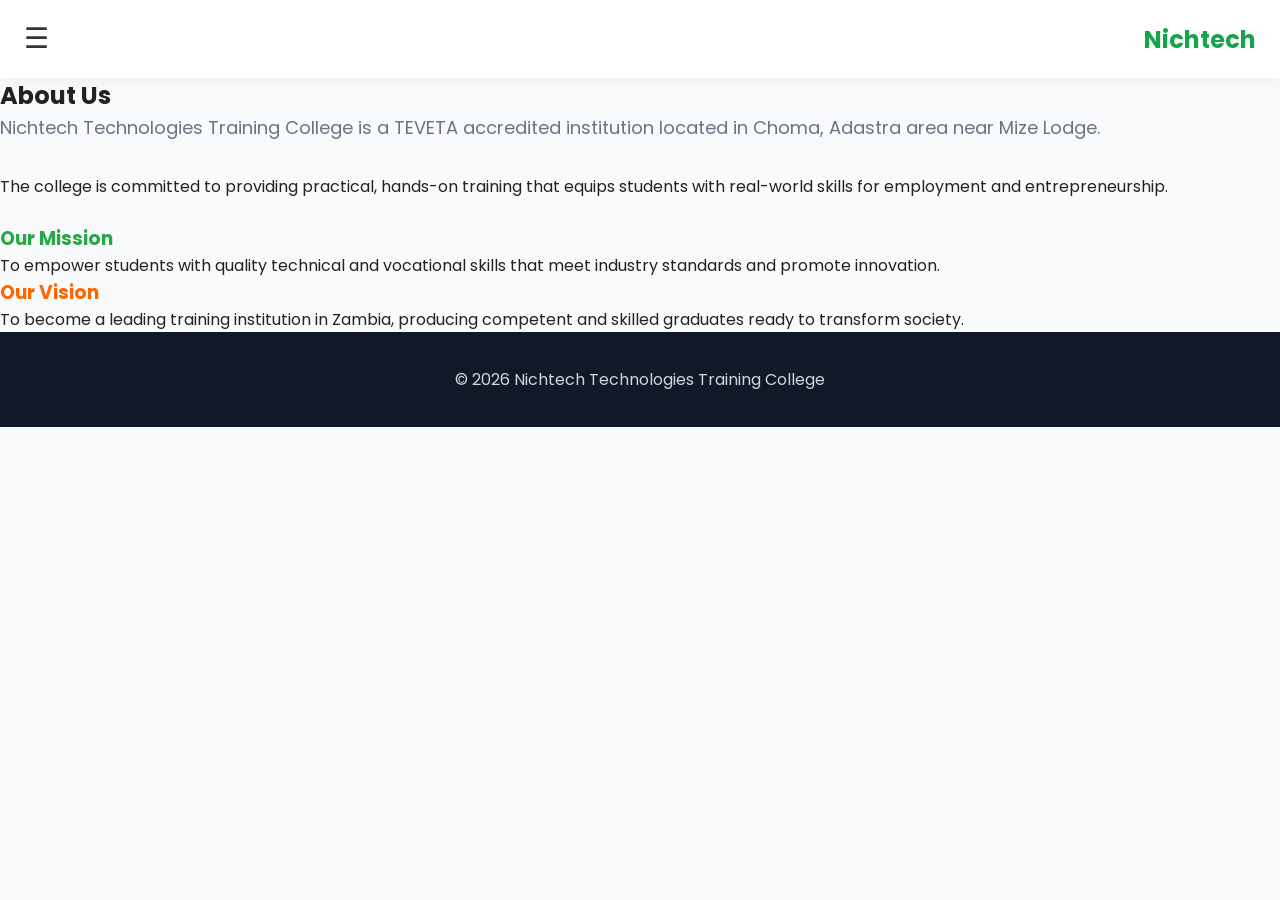
<file: about.html>
<!DOCTYPE html>
<html>
<head>
  <title>About - Nichtech Technologies Training College</title>
  <link rel="stylesheet" href="css/style.css">
</head>

<body>

<!-- TOP BAR -->
<div class="topbar">
  <span class="menu-icon" onclick="toggleMenu()">☰</span>
  <h2>Nichtech</h2>
</div>

<!-- MENU -->
<div id="menu" class="menu">
  <a href="index.html">Home</a>
  <a href="about.html">About</a>
  <a href="courses.html">Courses</a>
  <a href="apply.html">Apply</a>
  <a href="gallery.html">Gallery</a>
  <a href="contact.html">Contact</a>
  <a href="portal.html">Student Portal</a>
</div>

<!-- CONTENT -->
<section class="card">

  <h2>About Us</h2>

  <p class="subtitle">
    Nichtech Technologies Training College is a TEVETA accredited institution 
    located in Choma, Adastra area near Mize Lodge.
  </p>

  <div class="apply-box">
    <p>
      The college is committed to providing practical, hands-on training that equips 
      students with real-world skills for employment and entrepreneurship.
    </p>
  </div>

  <br>

  <h3 style="color:#28a745;">Our Mission</h3>
  <p>
    To empower students with quality technical and vocational skills that 
    meet industry standards and promote innovation.
  </p>

  <h3 style="color:#ff6600;">Our Vision</h3>
  <p>
    To become a leading training institution in Zambia, producing competent 
    and skilled graduates ready to transform society.
  </p>

</section>

<!-- FOOTER -->
<footer>
  <p>© 2026 Nichtech Technologies Training College</p>
</footer>

<!-- SCRIPT -->
<script>
function toggleMenu() {
  var menu = document.getElementById("menu");
  menu.classList.toggle("show");
}
</script>

</body>
</html>
</file>
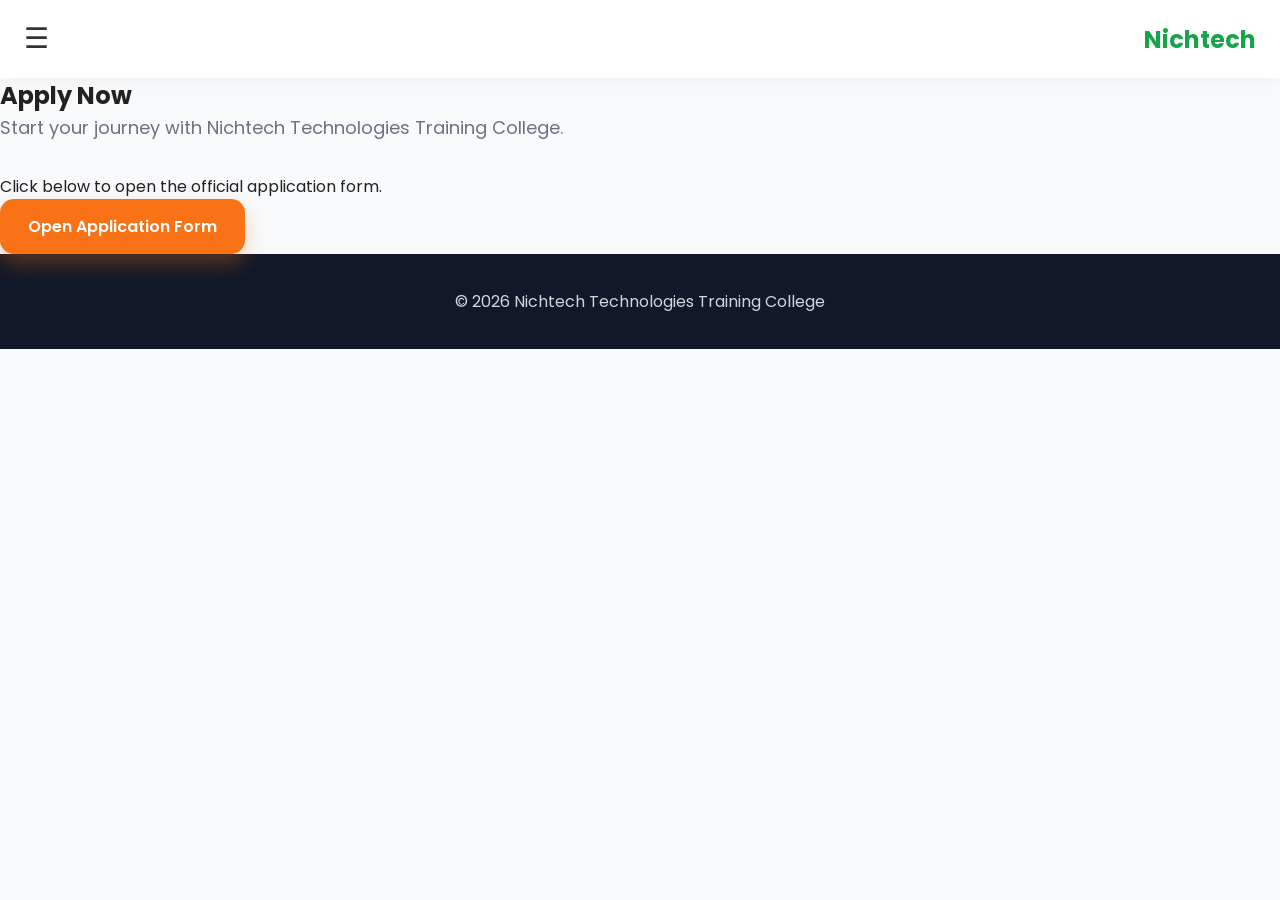
<file: apply.html>
<!DOCTYPE html>
<html>
<head>
  <title>Apply - Nichtech</title>
  <link rel="stylesheet" href="css/style.css">
</head>

<body>

<!-- TOP BAR -->
<div class="topbar">
  <span class="menu-icon" onclick="toggleMenu()">☰</span>
  <h2>Nichtech</h2>
</div>

<!-- MENU -->
<div id="menu" class="menu">
  <a href="index.html">Home</a>
  <a href="about.html">About</a>
  <a href="courses.html">Courses</a>
  <a href="apply.html">Apply</a>
  <a href="gallery.html">Gallery</a>
  <a href="contact.html">Contact</a>
  <a href="portal.html">Student Portal</a>
</div>

<!-- CONTENT -->
<section class="card">

  <h2>Apply Now</h2>

  <p class="subtitle">
    Start your journey with Nichtech Technologies Training College.
  </p>

  <div class="apply-box">
    <p>Click below to open the official application form.</p>

    <a href="https://docs.google.com/forms/d/e/1FAIpQLSdCzkGY4Dlym9f-5tSGKKflJqQE6VQ1C5KcqnAKaPcOgpsZzQ/viewform" target="_blank" class="primary-btn">
      Open Application Form
    </a>
  </div>

</section>

<!-- FOOTER -->
<footer>
  <p>© 2026 Nichtech Technologies Training College</p>
</footer>

<!-- SCRIPT -->
<script>
function toggleMenu() {
  var menu = document.getElementById("menu");
  menu.classList.toggle("show");
}

var links = document.querySelectorAll("#menu a");
links.forEach(function(link) {
  link.addEventListener("click", function() {
    document.getElementById("menu").classList.remove("show");
  });
});
</script>
<script>
function toggleMenu() {
  var menu = document.getElementById("menu");
  menu.classList.toggle("show");
}
</script>
</body>
</html>
</file>
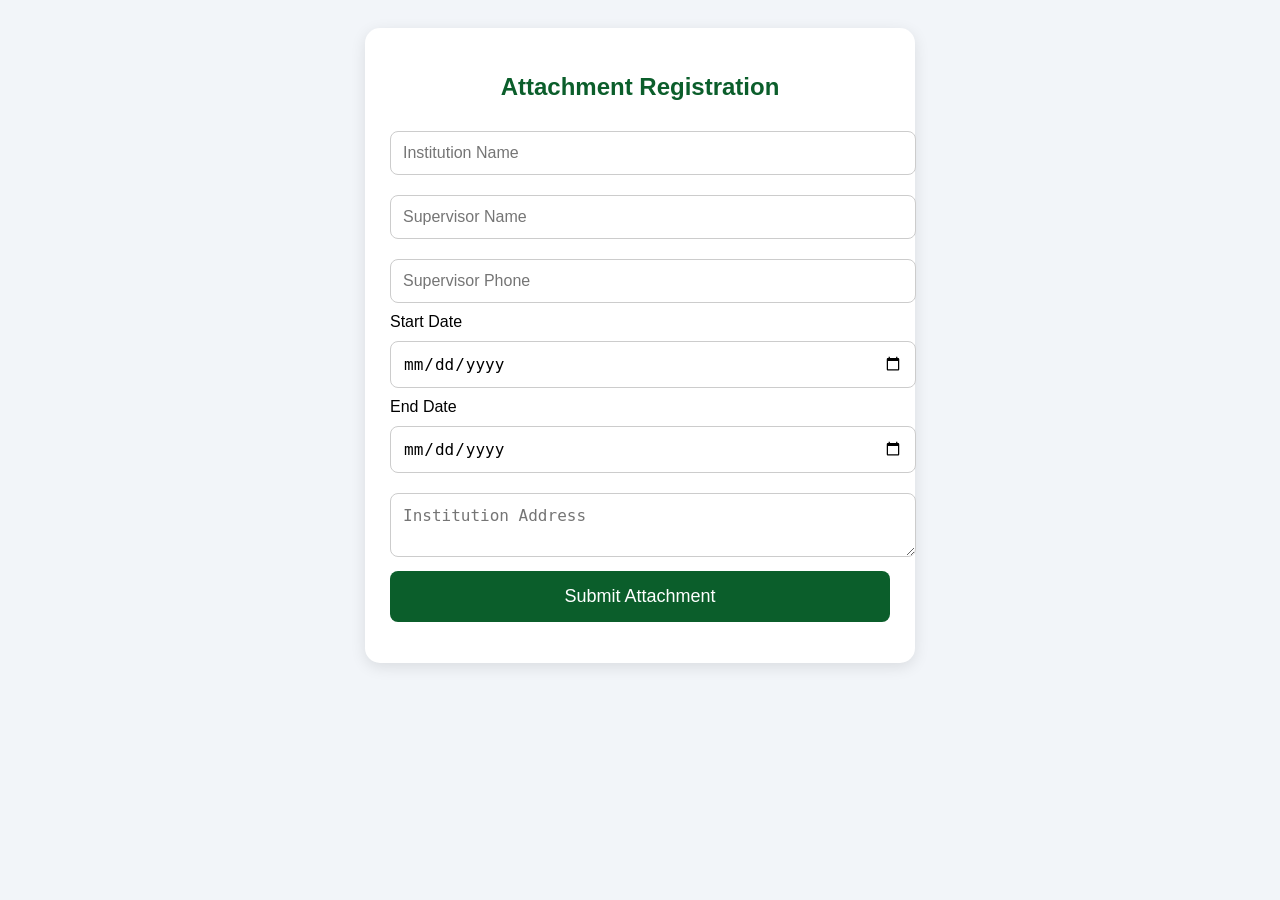
<file: attachment.html>
<!DOCTYPE html>
<html>
<head>

<title>Attachment Registration</title>

<meta name="viewport" content="width=device-width, initial-scale=1">

<style>

body{
    font-family:Arial,sans-serif;
    background:#f2f5f9;
    padding:20px;
}

.container{
    background:white;
    padding:25px;
    border-radius:15px;
    max-width:500px;
    margin:auto;
    box-shadow:0 4px 15px rgba(0,0,0,0.1);
}

h2{
    text-align:center;
    color:#0b5e2b;
}

input, textarea{

    width:100%;
    padding:12px;
    margin:10px 0;
    border:1px solid #ccc;
    border-radius:8px;
    font-size:16px;

}

button{

    width:100%;
    background:#0b5e2b;
    color:white;
    padding:15px;
    border:none;
    border-radius:8px;
    font-size:18px;
    cursor:pointer;

}

button:hover{

    background:#08451f;

}

#message{

    text-align:center;
    margin-top:15px;
    font-weight:bold;

}

</style>

</head>


<body>


<div class="container">


<h2>Attachment Registration</h2>


<input type="text" id="company" placeholder="Institution Name">


<input type="text" id="supervisor" placeholder="Supervisor Name">


<input type="text" id="phone" placeholder="Supervisor Phone">


<label>Start Date</label>

<input type="date" id="startDate">


<label>End Date</label>

<input type="date" id="endDate">


<textarea id="address" placeholder="Institution Address"></textarea>


<button onclick="submitAttachment()">
Submit Attachment
</button>


<p id="message"></p>


</div>



<script>


function submitAttachment(){


const student =
JSON.parse(localStorage.getItem("studentData"));



if(!student){

alert("Please login first");

return;

}



const data = {


studentNumber: student.studentNo,

studentName: student.name,


company:
document.getElementById("company").value,


supervisor:
document.getElementById("supervisor").value,


phone:
document.getElementById("phone").value,


startDate:
document.getElementById("startDate").value,


endDate:
document.getElementById("endDate").value,


address:
document.getElementById("address").value


};



document.getElementById("message").innerHTML =
"Submitting...";



fetch(
"https://script.google.com/macros/s/AKfycbzvOuZXwfxgpVi5QE8g13VPDkIAwU19J749ZydyIntYgVp0vpKc0dkyioc8jpA1mJQVEw/exec",
{

method:"POST",

body:JSON.stringify(data)

}

)

.then(response=>response.json())

.then(result=>{


if(result.status=="success"){


document.getElementById("message").innerHTML =
"Attachment submitted successfully!";


}

else{


document.getElementById("message").innerHTML =
"Submission failed";

}


})


.catch(error=>{


console.log(error);

document.getElementById("message").innerHTML =
"Network error";


});


}



</script>


</body>
</html>
</file>
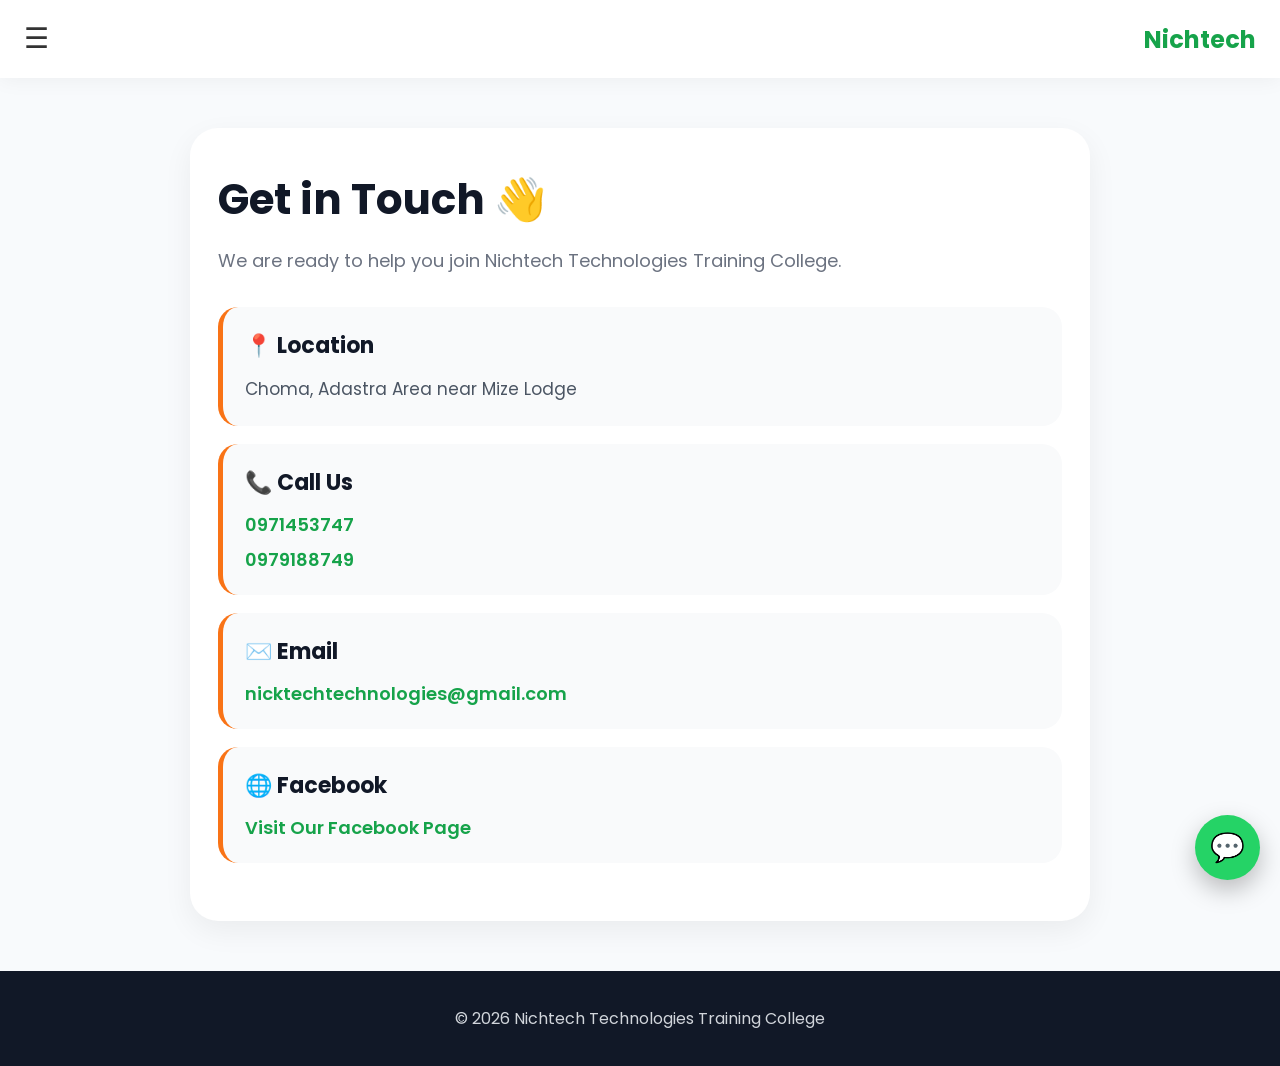
<file: contact.html>
<!DOCTYPE html>
<html>
<head>
  <title>Contact - Nichtech</title>
  <link rel="stylesheet" href="css/style.css">
</head>

<body>

<!-- TOP BAR -->
<div class="topbar">
  <span class="menu-icon" onclick="toggleMenu()">☰</span>
  <h2>Nichtech</h2>
</div>

<!-- MENU -->
<div id="menu" class="menu">
  <a href="index.html">Home</a>
  <a href="about.html">About</a>
  <a href="courses.html">Courses</a>
  <a href="apply.html">Apply</a>
  <a href="gallery.html">Gallery</a>
  <a href="contact.html">Contact</a>
  <a href="portal.html">Student Portal</a>
</div>

<!-- CONTENT -->
<section class="contact-card">

  <h1>Get in Touch 👋</h1>

  <p class="subtitle">
    We are ready to help you join Nichtech Technologies Training College.
  </p>

  <div class="contact-item">

    <p>📍 Location</p>

    <span>
      Choma, Adastra Area near Mize Lodge
    </span>

  </div>

  <div class="contact-item">

    <p>📞 Call Us</p>

    <a href="tel:0971453747">
      0971453747
    </a>

    <a href="tel:0979188749">
      0979188749
    </a>

  </div>

  <div class="contact-item">

    <p>✉️ Email</p>

    <a href="mailto:nicktechtechnologies@gmail.com">
      nicktechtechnologies@gmail.com
    </a>

  </div>

  <div class="contact-item">

    <p>🌐 Facebook</p>

    <a href="https://www.facebook.com/profile.php?id=100064604655766"
       target="_blank">

       Visit Our Facebook Page

    </a>

  </div>

</section>

<!-- WHATSAPP BUTTON -->
<a href="https://wa.me/260971453747" class="whatsapp-btn" target="_blank">
  💬
</a>

<!-- FOOTER -->
<footer>
  <p>© 2026 Nichtech Technologies Training College</p>
</footer>

<!-- SCRIPT -->
<script>
function toggleMenu() {
  var menu = document.getElementById("menu");
  menu.classList.toggle("show");
}
</script>

</body>
</html>
</file>
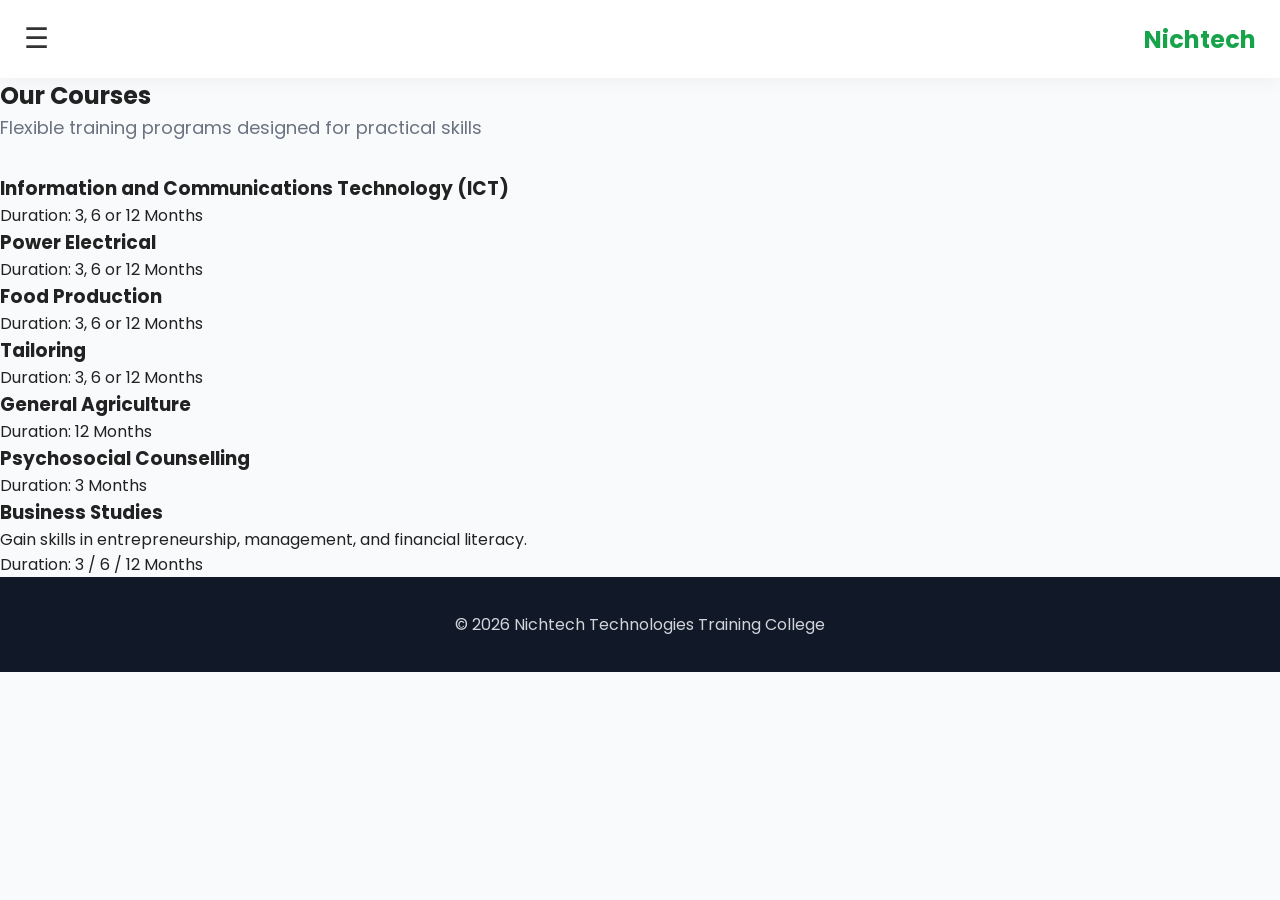
<file: courses.html>
<!DOCTYPE html>
<html>
<head>
  <title>Courses - Nichtech</title>
  <link rel="stylesheet" href="css/style.css">
</head>

<body>

<!-- TOP BAR -->
<div class="topbar">
  <span class="menu-icon" onclick="toggleMenu()">☰</span>
  <h2>Nichtech</h2>
</div>

<!-- MENU -->
<div id="menu" class="menu">
  <a href="index.html">Home</a>
  <a href="about.html">About</a>
  <a href="courses.html">Courses</a>
  <a href="apply.html">Apply</a>
  <a href="gallery.html">Gallery</a>
  <a href="contact.html">Contact</a>
  <a href="portal.html">Student Portal</a>
</div>

<!-- CONTENT -->
<section class="card">

  <h2>Our Courses</h2>
  <p class="subtitle">Flexible training programs designed for practical skills</p>

  <div class="course-box">
    <h3>Information and Communications Technology (ICT)</h3>
    <span class="duration">Duration: 3, 6 or 12 Months</span>
  </div>

  <div class="course-box">
    <h3>Power Electrical</h3>
    <span class="duration">Duration: 3, 6 or 12 Months</span>
  </div>

  <div class="course-box">
    <h3>Food Production</h3>
    <span class="duration">Duration: 3, 6 or 12 Months</span>
  </div>

  <div class="course-box">
    <h3>Tailoring</h3>
    <span class="duration">Duration: 3, 6 or 12 Months</span>
  </div>

  <div class="course-box">
    <h3>General Agriculture</h3>
    <span class="duration">Duration: 12 Months</span>
  </div>

  <div class="course-box">
    <h3>Psychosocial Counselling</h3>
    <span class="duration">Duration: 3 Months</span>
  </div>

</section>

  <div class="course-box">
    <h3>Business Studies</h3>
    <p>Gain skills in entrepreneurship, management, and financial literacy.</p>
    <span class="duration">Duration: 3 / 6 / 12 Months</span>
  </div>

</section>

<!-- FOOTER -->
<footer>
  <p>© 2026 Nichtech Technologies Training College</p>
</footer>

<!-- SCRIPT -->
<script>
function toggleMenu() {
  var menu = document.getElementById("menu");
  menu.classList.toggle("show");
}
</script>

</body>
</html>
</file>
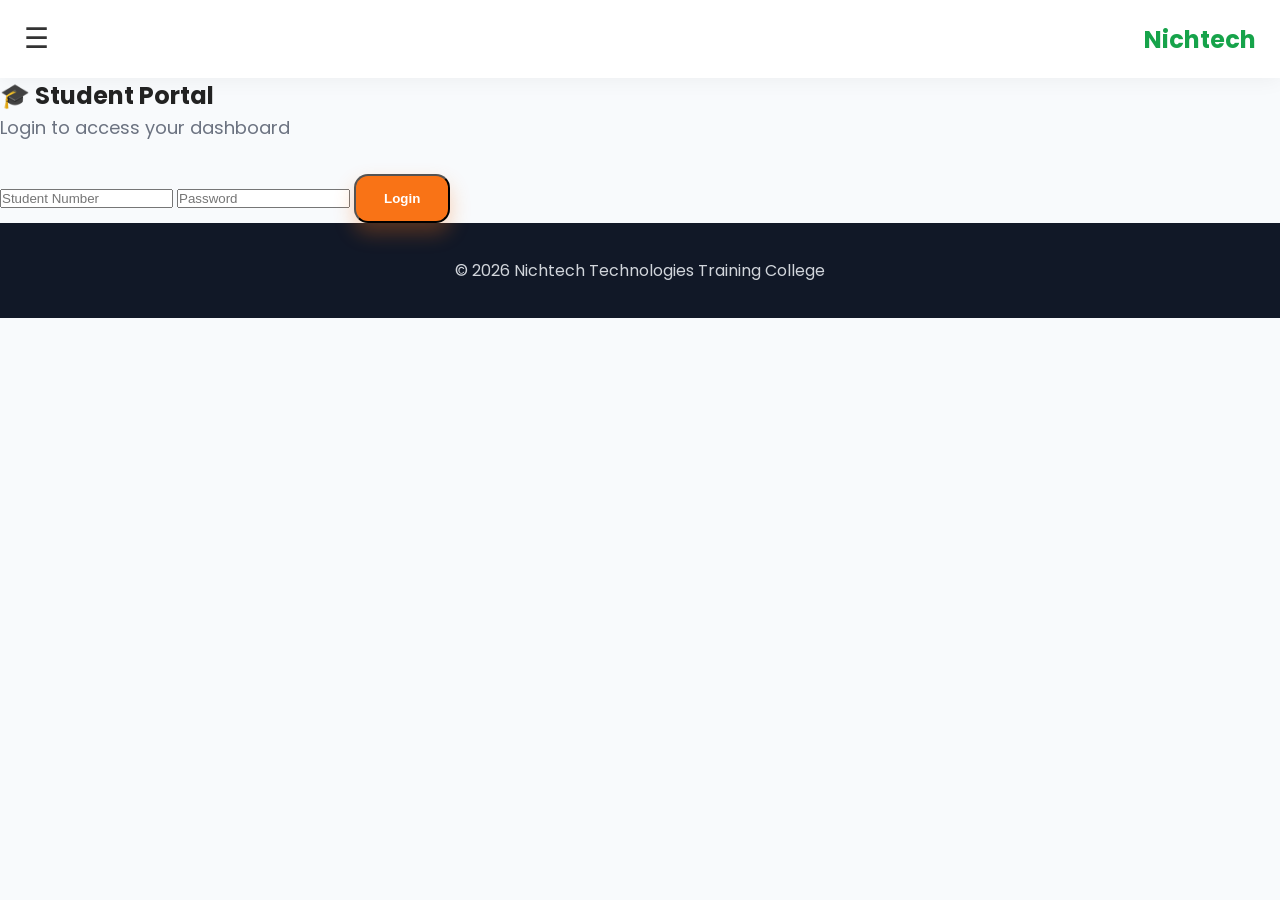
<file: portal.html>
<!DOCTYPE html>
<html>
<head>
  <title>Student Portal - Login</title>
  <link rel="stylesheet" href="css/style.css">
</head>

<body>

<!-- TOP BAR -->
<header class="topbar">
  <div class="menu-icon" onclick="toggleMenu()">☰</div>
  <h2>Nichtech</h2>
</header>


<!-- MENU -->
<nav id="menu" class="menu">

  <a href="index.html">Home</a>
  <a href="about.html">About</a>
  <a href="courses.html">Courses</a>
  <a href="apply.html">Apply</a>
  <a href="gallery.html">Gallery</a>
  <a href="contact.html">Contact</a>
  <a href="portal.html">Student Portal</a>

</nav>



<!-- LOGIN CARD -->

<section class="card login-card">

  <h2>🎓 Student Portal</h2>

  <p class="subtitle">
    Login to access your dashboard
  </p>


  <input 
  type="text" 
  id="studentNo" 
  placeholder="Student Number">


  <input 
  type="password" 
  id="password" 
  placeholder="Password">


  <button 
  onclick="loginStudent()" 
  class="primary-btn">

  Login

  </button>


  <p id="message" class="error"></p>


</section>



<!-- FOOTER -->

<footer>

<p>
© 2026 Nichtech Technologies Training College
</p>

</footer>




<!-- MENU SCRIPT -->

<script>

function toggleMenu() {

  var menu = document.getElementById("menu");

  menu.classList.toggle("show");

}



var links = document.querySelectorAll("#menu a");


links.forEach(function(link){

  link.addEventListener("click",function(){

    document.getElementById("menu")
    .classList.remove("show");

  });

});


</script>




<!-- LOGIN SCRIPT -->

<script>


function loginStudent(){


const studentNo =
document.getElementById("studentNo").value.trim();


const password =
document.getElementById("password").value.trim();



const message =
document.getElementById("message");


message.innerText="";



if(!studentNo || !password){


message.innerText =
"Please enter all fields";


return;


}




// UPDATED GOOGLE APPS SCRIPT URL

const url =
"https://script.google.com/macros/s/AKfycbzvOuZXwfxgpVi5QE8g13VPDkIAwU19J749ZydyIntYgVp0vpKc0dkyioc8jpA1mJQVEw/exec?studentNo="
+ encodeURIComponent(studentNo)
+ "&password="
+ encodeURIComponent(password);



message.style.color="white";

message.innerText="Logging in...";




fetch(url)


.then(res => res.json())


.then(data => {



if(data.status === "success"){



localStorage.setItem(
"studentData",
JSON.stringify(data)
);



window.location.href =
"dashboard.html";



}

else{


message.style.color="red";

message.innerText =
"Invalid Student Number or Password";


}



})


.catch(error => {


console.log(error);


message.style.color="red";


message.innerText =
"Network error. Check connection.";


});



}


</script>


</body>
</html>
</file>
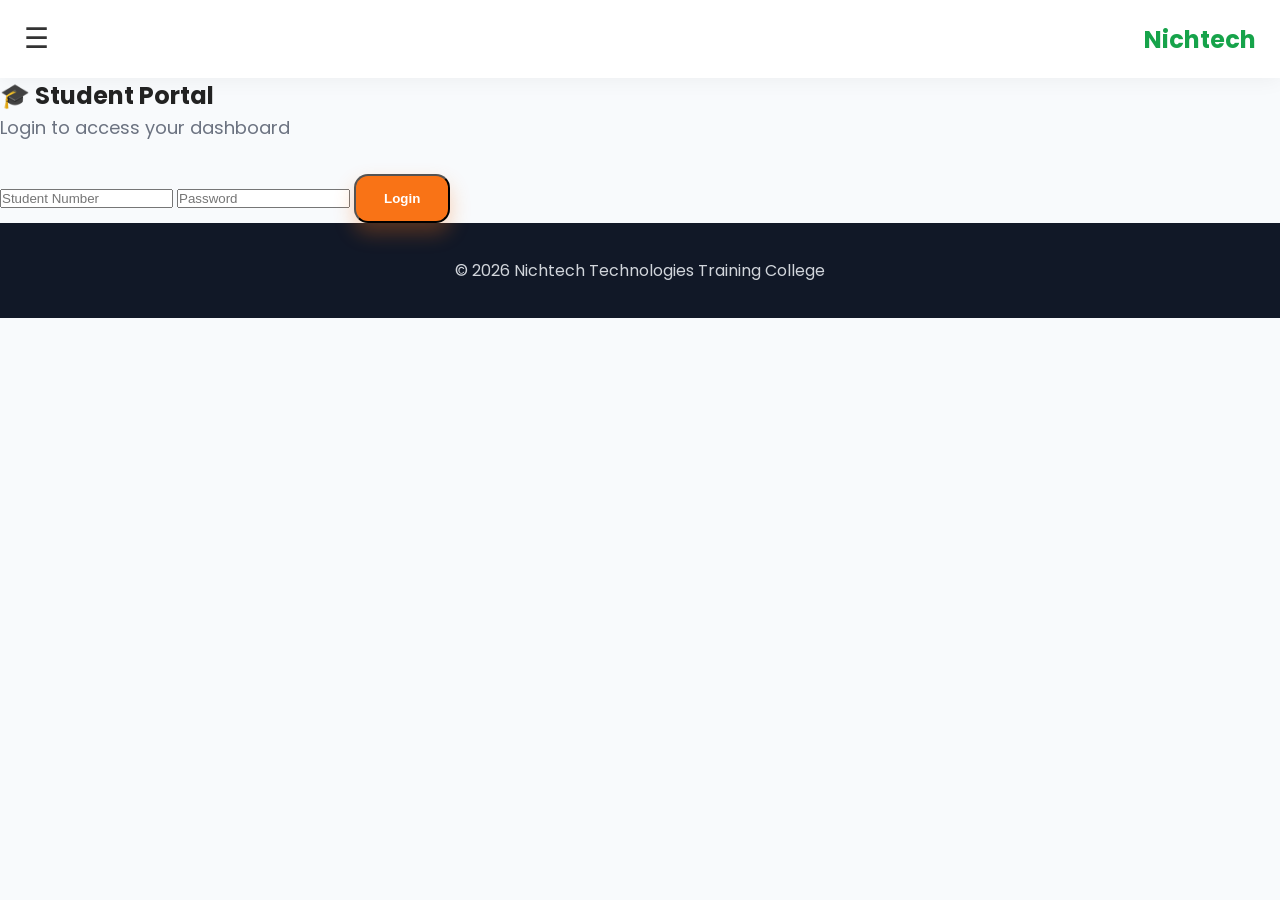
<file: print.html>
<!DOCTYPE html>
<html>
<head>
  <title>Student Results</title>
  <meta name="viewport" content="width=device-width, initial-scale=1.0">

  <style>
    body {
      font-family: Arial, sans-serif;
      background: #f5f5f5;
      padding: 15px;
      text-align: center;
    }

    .card {
      background: white;
      padding: 20px;
      border-radius: 12px;
      max-width: 420px;
      margin: auto;
      box-shadow: 0 0 10px rgba(0,0,0,0.1);
    }

    h2 {
      font-size: 20px;
      margin-bottom: 5px;
    }

    h3 {
      margin-bottom: 15px;
    }

    p {
      text-align: left;
      margin: 6px 0;
      font-size: 15px;
    }

    hr {
      margin: 15px 0;
    }

    .btn {
      background: orange;
      padding: 15px;
      border: none;
      width: 100%;
      margin-top: 20px;
      font-size: 16px;
      cursor: pointer;
      border-radius: 6px;
    }

    .btn:active {
      opacity: 0.7;
    }
  </style>
</head>

<body>

<div class="card">

  <h2>NICHTECH TECHNOLOGIES</h2>
  <h2>TRAINING COLLEGE</h2>
  <h3>Student Result Slip</h3>

  <p><strong>Name:</strong> <span id="name"></span></p>
  <p><strong>Student ID:</strong> <span id="id"></span></p>
  <p><strong>Program:</strong> <span id="program"></span></p>
  <p><strong>Intake:</strong> <span id="intake"></span></p>
  <p><strong>Year:</strong> <span id="year"></span></p>
  <p><strong>Duration:</strong> <span id="duration"></span></p>
  <p><strong>Sponsor:</strong> <span id="sponsor"></span></p>
  <p><strong>Balance:</strong> <span id="balance"></span></p>

  <hr>

  <p><strong>Results:</strong> <span id="results"></span></p>

  <!-- ✅ WORKING DOWNLOAD BUTTON -->
  <button class="btn" onclick="downloadFile()">
    Download Results
  </button>

</div>

<script>

// LOAD DATA
var data = JSON.parse(localStorage.getItem("studentData"));

if (!data) {
  alert("Session expired. Please login again.");
  window.location.href = "portal.html";
} else {
  document.getElementById("name").innerText = data.name || "";
  document.getElementById("id").innerText = data.studentId || "";
  document.getElementById("program").innerText = data.program || "";
  document.getElementById("intake").innerText = data.intake || "";
  document.getElementById("year").innerText = data.year || "";
  document.getElementById("duration").innerText = data.duration || "";
  document.getElementById("sponsor").innerText = data.sponsor || "";
  document.getElementById("balance").innerText = data.balance || "";
  document.getElementById("results").innerText = data.results || "";
}

// ✅ GUARANTEED DOWNLOAD FUNCTION
function downloadFile() {

  const data = JSON.parse(localStorage.getItem("studentData"));

  if (!data) {
    alert("No data found");
    return;
  }

  const content = `
NICHTECH TECHNOLOGIES TRAINING COLLEGE
--------------------------------------

Student Result Slip

Name: ${data.name}
Student ID: ${data.studentId}
Program: ${data.program}
Intake: ${data.intake}
Year: ${data.year}
Duration: ${data.duration}
Sponsor: ${data.sponsor}
Balance: ${data.balance}

--------------------------------------

Results:
${data.results}

--------------------------------------
Generated by Nichtech Portal
`;

  // CREATE FILE
  const blob = new Blob([content], { type: "text/plain" });
  const link = document.createElement("a");

  link.href = URL.createObjectURL(blob);
  link.download = data.studentId + "_results.txt";

  document.body.appendChild(link);
  link.click();
  document.body.removeChild(link);
}

</script>

</body>
</html>
</file>
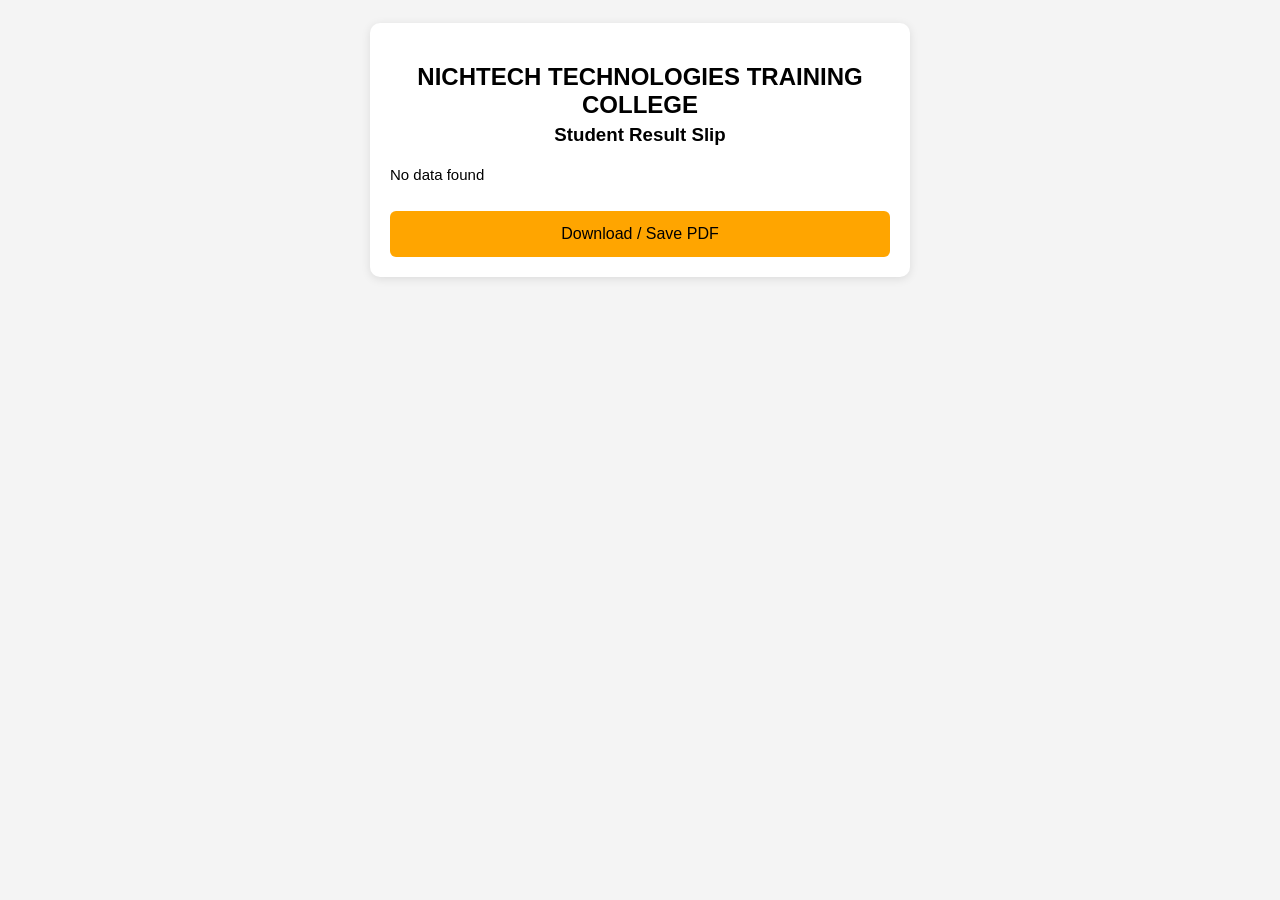
<file: results.html>
<!DOCTYPE html>
<html>
<head>
  <title>Student Results</title>

  <style>
    body {
      font-family: Arial, sans-serif;
      padding: 15px;
      background: #f4f4f4;
    }

    .card {
      background: #fff;
      padding: 20px;
      border-radius: 10px;
      max-width: 500px;
      margin: auto;
      box-shadow: 0 2px 10px rgba(0,0,0,0.1);
    }

    h2 {
      text-align: center;
      margin-bottom: 5px;
    }

    h3 {
      text-align: center;
      margin-top: 0;
      margin-bottom: 20px;
    }

    p {
      margin: 8px 0;
      font-size: 15px;
    }

    hr {
      margin: 15px 0;
    }

    .btn {
      margin-top: 20px;
      padding: 14px;
      width: 100%;
      background: orange;
      border: none;
      font-size: 16px;
      border-radius: 6px;
      cursor: pointer;
    }

    .btn:active {
      opacity: 0.8;
    }
  </style>
</head>

<body>

<div class="card">

  <h2>NICHTECH TECHNOLOGIES TRAINING COLLEGE</h2>
  <h3>Student Result Slip</h3>

  <div id="content"></div>

  <!-- ✅ CLEAN BUTTON -->
  <button class="btn" onclick="printResults()">Download / Save PDF</button>

</div>

<script>

// LOAD DATA
const data = JSON.parse(localStorage.getItem("printData"));

if (!data) {
  document.getElementById("content").innerHTML = "<p>No data found</p>";
} else {

  document.getElementById("content").innerHTML = `
    <p><strong>Name:</strong> ${data.name || ""}</p>
    <p><strong>Student ID:</strong> ${data.studentId || ""}</p>
    <p><strong>Program:</strong> ${data.program || ""}</p>
    <p><strong>Intake:</strong> ${data.intake || ""}</p>
    <p><strong>Year:</strong> ${data.year || ""}</p>
    <p><strong>Duration:</strong> ${data.duration || ""}</p>
    <p><strong>Sponsor:</strong> ${data.sponsor || ""}</p>
    <p><strong>Balance:</strong> ${data.balance || ""}</p>

    <hr>

    <p><strong>Results:</strong> ${data.results || "Results not available"}</p>
  `;
}


// ✅ SIMPLE + RELIABLE
function printResults() {
  window.print();
}

</script>

</body>
</html>
</file>
<file: css/style.css>
/* ===== GOOGLE FONT ===== */
@import url('https://fonts.googleapis.com/css2?family=Poppins:wght@300;400;500;600;700;800&display=swap');

/* ===== RESET ===== */
*{
  margin:0;
  padding:0;
  box-sizing:border-box;
}

html{
  scroll-behavior:smooth;
}

body{
  font-family:'Poppins', sans-serif;
  background:#f8fafc;
  color:#222;
}

/* ===== TOPBAR ===== */
.topbar{
  position:sticky;
  top:0;
  z-index:1000;

  display:flex;
  justify-content:space-between;
  align-items:center;

  padding:18px 24px;

  background:white;

  box-shadow:0 2px 20px rgba(0,0,0,0.05);
}

.topbar h2{
  color:#16a34a;
  font-size:24px;
  font-weight:700;
}

.menu-icon{
  font-size:28px;
  cursor:pointer;
  color:#333;
}

/* ===== MOBILE MENU ===== */
.menu{
  display:none;
  flex-direction:column;
  background:white;
  box-shadow:0 10px 25px rgba(0,0,0,0.08);
}

.menu.show{
  display:flex;
}

.menu a{
  text-decoration:none;
  color:#333;
  padding:16px 22px;
  border-bottom:1px solid #eee;
  font-weight:500;
  transition:0.3s;
}

.menu a:hover{
  background:#f3f4f6;
  color:#16a34a;
}

/* ===== HERO ===== */
.hero{
  position:relative;
  min-height:90vh;

  display:flex;
  justify-content:center;
  align-items:center;

  text-align:center;

  padding:40px 20px;

  background:
  linear-gradient(rgba(0,0,0,0.65),
  rgba(0,0,0,0.65)),
  url('../bg.jpg');

  background-size:cover;
  background-position:center;
}

.hero-content{
  max-width:750px;
  color:white;
}

.logo{
  width:120px;
  margin-bottom:25px;
}

.hero h1{
  font-size:42px;
  line-height:1.2;
  margin-bottom:20px;
  font-weight:800;
}

.hero p{
  font-size:18px;
  line-height:1.8;
  color:#e5e7eb;
  margin-bottom:35px;
}

.hero-buttons{
  display:flex;
  justify-content:center;
  gap:15px;
  flex-wrap:wrap;
}

/* ===== BUTTONS ===== */
.primary-btn,
.secondary-btn{
  display:inline-block;
  padding:15px 28px;
  border-radius:14px;
  text-decoration:none;
  font-weight:600;
  transition:0.3s;
}

.primary-btn{
  background:#f97316;
  color:white;
  box-shadow:0 10px 20px rgba(249,115,22,0.3);
}

.primary-btn:hover{
  background:#ea580c;
  transform:translateY(-2px);
}

.secondary-btn{
  background:white;
  color:#16a34a;
}

.secondary-btn:hover{
  background:#f3f4f6;
  transform:translateY(-2px);
}

/* ===== STATS ===== */
.stats{
  display:grid;
  grid-template-columns:repeat(2,1fr);
  gap:18px;
  padding:0 20px;
  margin-top:-70px;
  position:relative;
  z-index:10;
}

.stat-card{
  background:white;
  padding:30px 20px;
  border-radius:22px;
  text-align:center;
  box-shadow:0 15px 30px rgba(0,0,0,0.08);
  transition:0.3s;
}

.stat-card:hover{
  transform:translateY(-5px);
}

.stat-card h2{
  font-size:38px;
  color:#f97316;
  margin-bottom:10px;
}

.stat-card p{
  color:#666;
  font-weight:500;
}

/* ===== ABOUT ===== */
.about-home{
  text-align:center;
  padding:90px 25px 70px;
}

.section-tag{
  display:inline-block;
  background:#dcfce7;
  color:#16a34a;
  padding:10px 18px;
  border-radius:30px;
  font-size:14px;
  font-weight:600;
  margin-bottom:20px;
}

.about-home h2{
  font-size:38px;
  margin-bottom:20px;
}

.about-home p{
  max-width:750px;
  margin:auto;
  line-height:1.9;
  color:#555;
  font-size:17px;
}

/* ===== COURSES ===== */
.courses-preview{
  display:grid;
  gap:25px;
  padding:20px;
}

.course-preview-card{
  background:white;
  padding:35px 28px;
  border-radius:22px;
  box-shadow:0 10px 25px rgba(0,0,0,0.06);
  transition:0.3s;
  border-top:5px solid #16a34a;
}

.course-preview-card:hover{
  transform:translateY(-5px);
}

.course-icon{
  width:70px;
  height:70px;
  background:#16a34a;
  color:white;
  display:flex;
  align-items:center;
  justify-content:center;
  border-radius:18px;
  font-size:32px;
  margin-bottom:20px;
}

.course-preview-card h3{
  margin-bottom:15px;
  font-size:24px;
  color:#111827;
}

.course-preview-card p{
  color:#666;
  line-height:1.8;
}

/* ===== GALLERY ===== */
.gallery{
  display:grid;
  grid-template-columns:repeat(2,1fr);
  gap:15px;
  padding:25px;
}

.gallery img{
  width:100%;
  height:160px;
  object-fit:cover;
  border-radius:18px;
  box-shadow:0 8px 20px rgba(0,0,0,0.08);
  transition:0.3s;
}

.gallery img:hover{
  transform:scale(1.03);
}

/* ===== CONTACT ===== */
.contact-card{
  max-width:900px;
  margin:50px auto;
  background:white;
  padding:40px 28px;
  border-radius:28px;
  box-shadow:0 10px 30px rgba(0,0,0,0.06);
}

.contact-card h1{
  font-size:42px;
  margin-bottom:15px;
  color:#111827;
}

.subtitle{
  color:#6b7280;
  font-size:18px;
  line-height:1.7;
  margin-bottom:30px;
}

.contact-item{
  background:#f9fafb;
  padding:22px;
  border-radius:20px;
  margin-bottom:18px;
  border-left:5px solid #f97316;
}

.contact-item p{
  font-size:22px;
  font-weight:700;
  margin-bottom:12px;
  color:#111827;
}

.contact-item span{
  display:block;
  color:#4b5563;
  line-height:1.8;
  font-size:17px;
}

.contact-item a{
  display:block;
  margin-top:8px;
  text-decoration:none;
  color:#16a34a;
  font-size:18px;
  font-weight:600;
}

/* ===== FOOTER ===== */
footer{
  background:#111827;
  color:#d1d5db;
  padding:35px 20px;
  text-align:center;
}

/* ===== WHATSAPP ===== */
.whatsapp-btn{
  position:fixed;
  bottom:20px;
  right:20px;
  width:65px;
  height:65px;
  background:#25D366;
  color:white;
  display:flex;
  justify-content:center;
  align-items:center;
  border-radius:50%;
  font-size:28px;
  text-decoration:none;
  box-shadow:0 10px 25px rgba(0,0,0,0.25);
  z-index:999;
}

/* ===== DESKTOP ===== */
@media(min-width:768px){

  .hero h1{
    font-size:64px;
  }

  .stats{
    max-width:1200px;
    margin-left:auto;
    margin-right:auto;
    grid-template-columns:repeat(4,1fr);
  }

  .courses-preview{
    max-width:1200px;
    margin:auto;
    grid-template-columns:repeat(3,1fr);
  }

  .gallery{
    grid-template-columns:repeat(3,1fr);
  }

  .gallery img{
    height:220px;
  }

}

/* ===== MOBILE ===== */
@media(max-width:768px){

  .hero h1{
    font-size:38px;
  }

  .contact-card h1{
    font-size:32px;
  }

}
</file>
